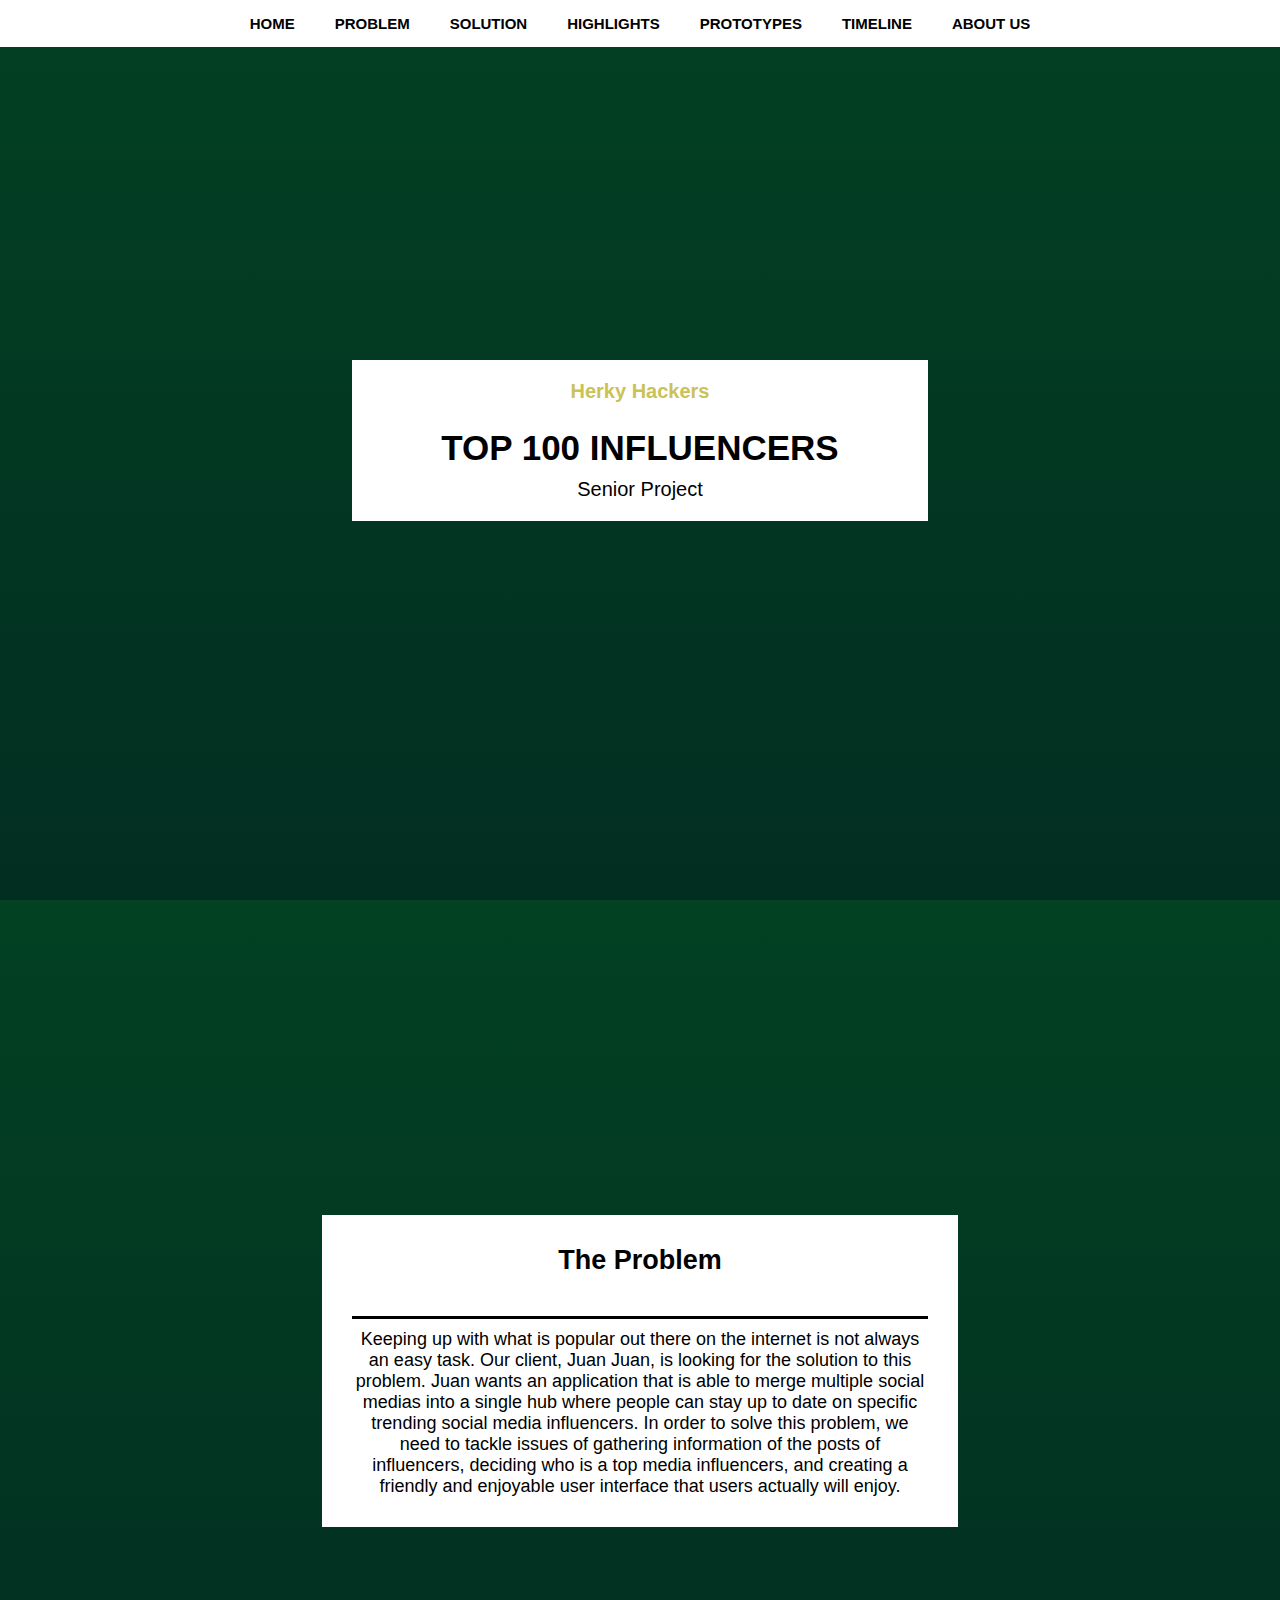
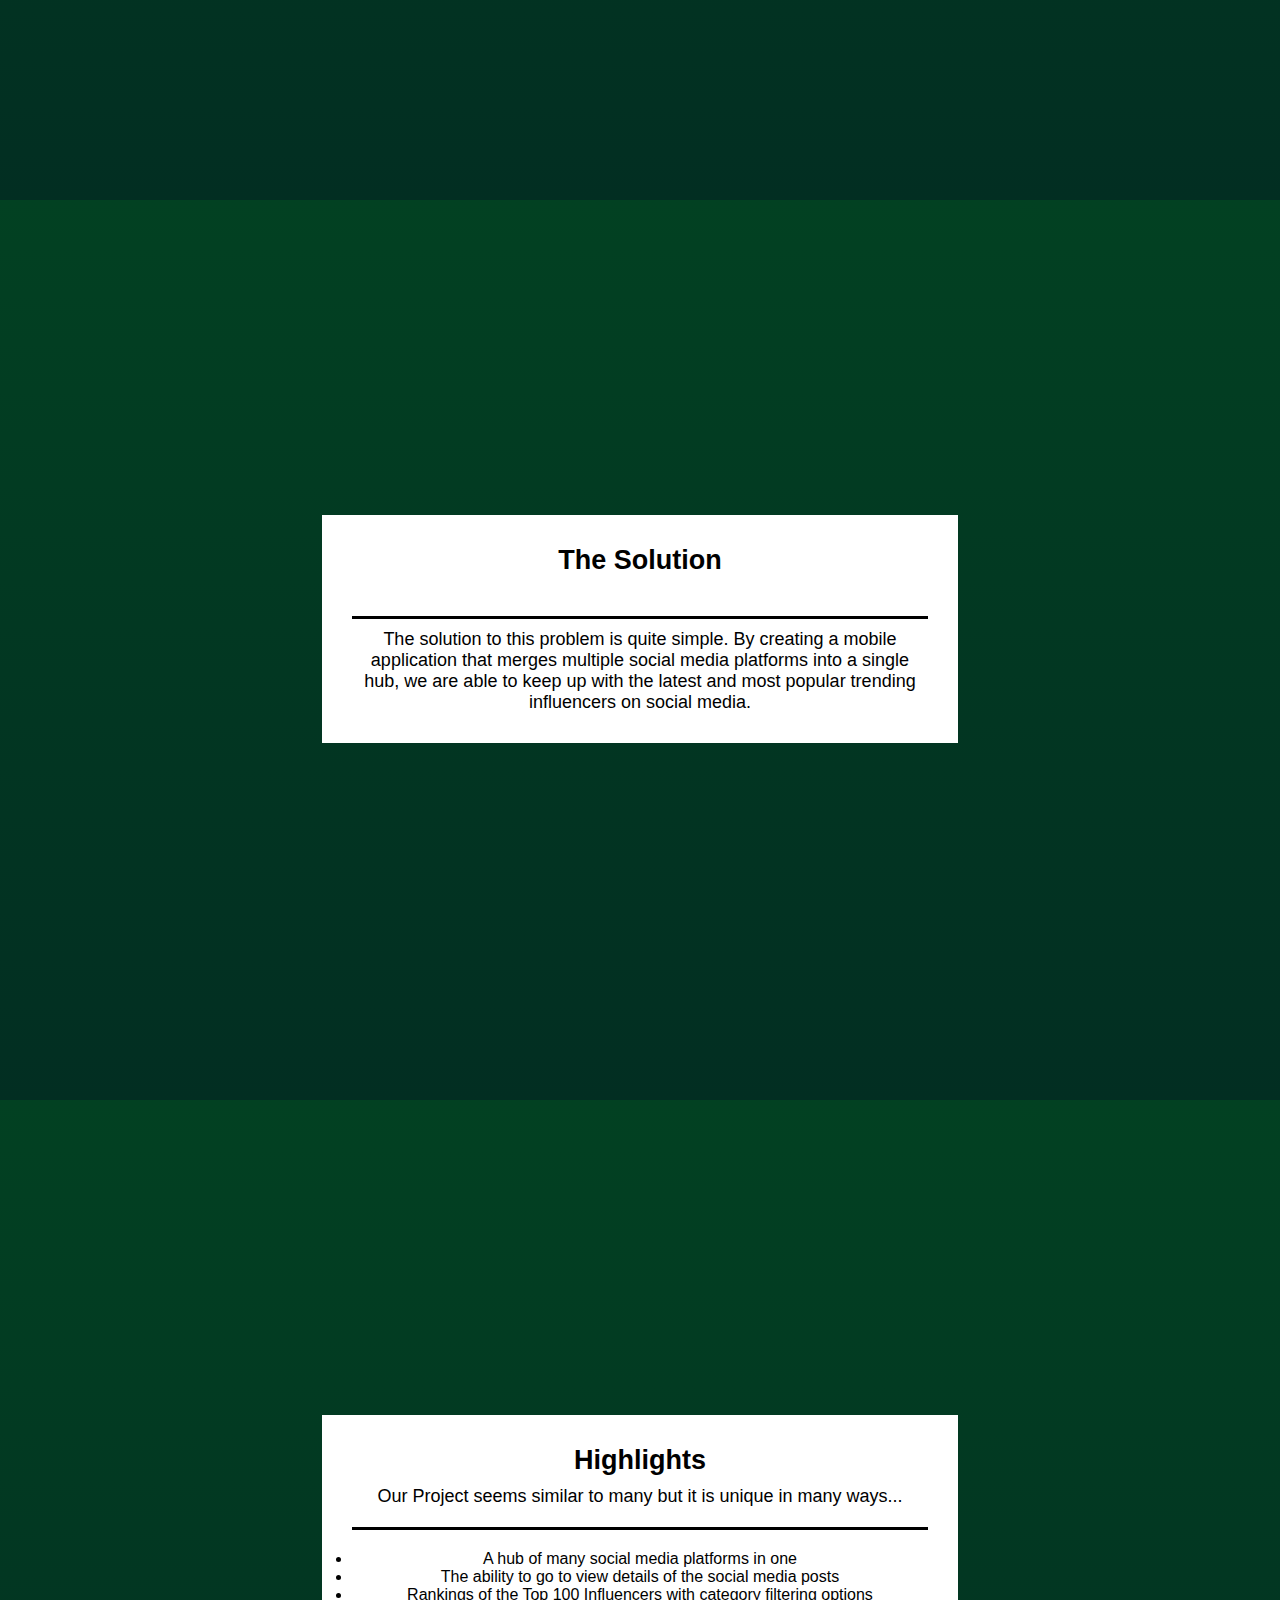
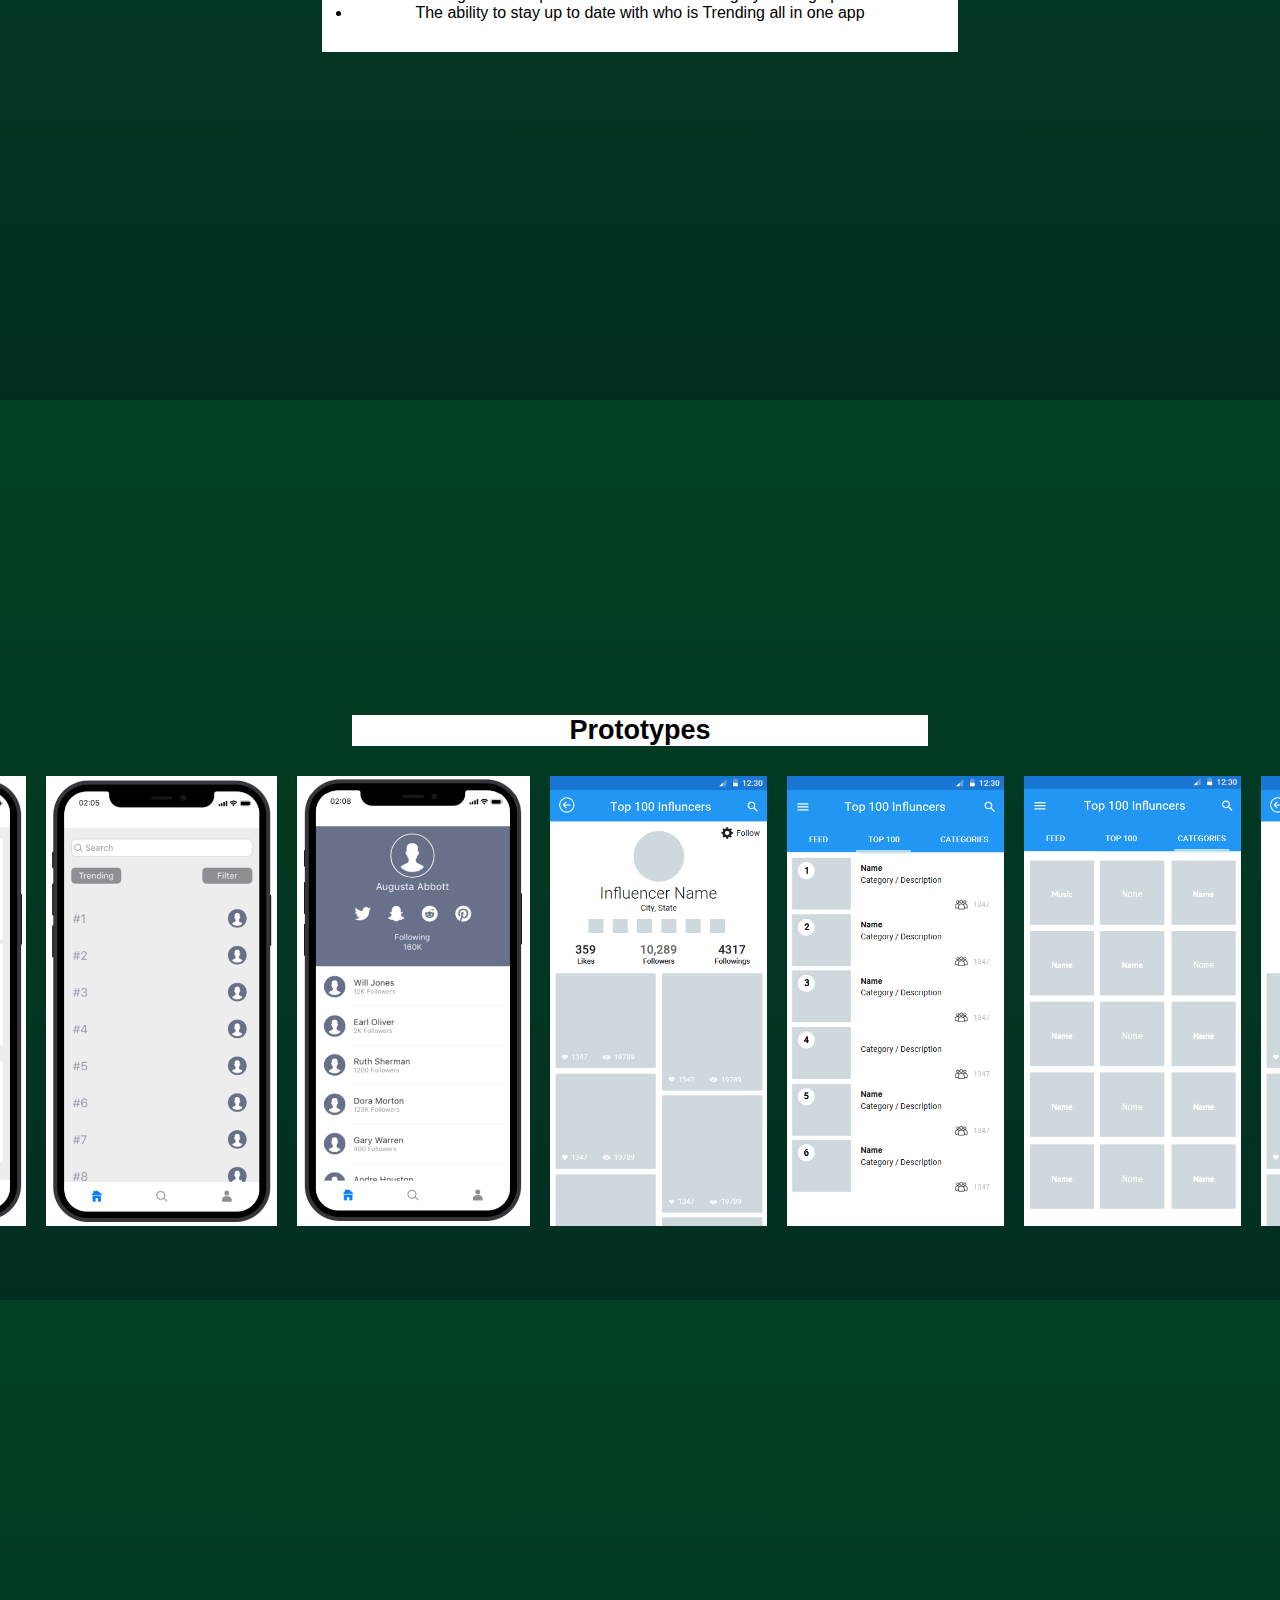
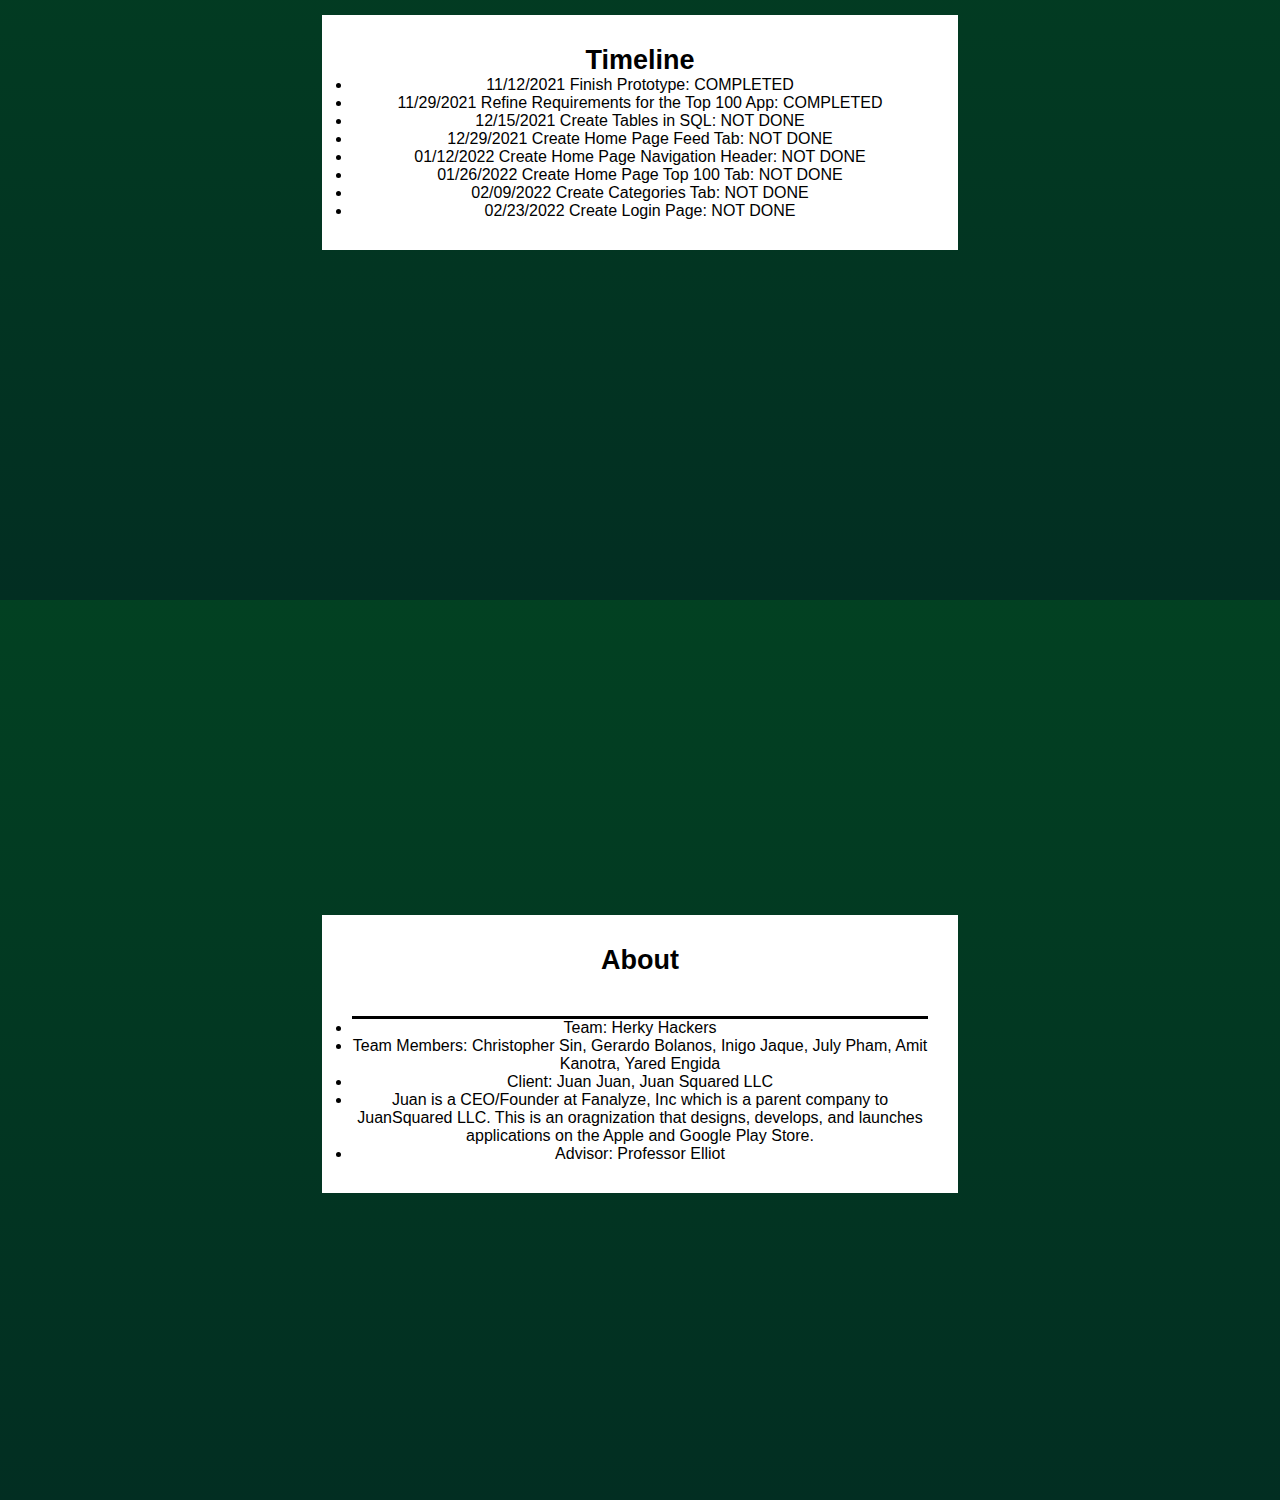
<file: index.html>
<!DOCTYPE html>
<html lang="en">
<head>
    <meta charset="UTF-8">
    <meta http-equiv="X-UA-Compatible" content="IE=edge">
    <meta name="viewport" content="width=device-width, initial-scale=1.0">
    <link rel="icon" href="https://www.sacramento365.com/wp-content/uploads/sites/www.sacramento365.com/images/2018/05/venue-featured-Christina-Chavez-1525385083.png"> <!-- Name and Icon on the Tab of browser -->
    <link rel="preconnect" href="https://fonts.gstatic.com">
    <link href="https://fonts.googleapis.com/css2?family=Oswald&display=swap" rel="stylesheet">
    <link rel="stylesheet" href="https://cdnjs.cloudflare.com/ajax/libs/font-awesome/4.7.0/css/font-awesome.min.css">
    <link rel="stylesheet" href="style.css">
    <title>Top 100 Influencers</title>
</head>
<body>
    <header>
        <nav>
            <ul class = "navbar">
                <li><a href="#home">HOME</a></li>
                <li><a href="#problem">PROBLEM</a></li>
                <li><a href="#solution">SOLUTION</a></li>
                <li><a href="#highlights">HIGHLIGHTS</a></li>
                <li><a href="#prototypes">PROTOTYPES</a></li>
                <li><a href="#timeline">TIMELINE</a></li>
                <li><a href="#about">ABOUT US</a></li>
            </ul>
        </nav>
    </header>

    <section class = "fwh-slide page-home" id = "home">
        <div class = "page1">
                <ul class = "home">
                    <li id = "group-name">Herky Hackers</li>
                    <li id = "title">TOP 100 INFLUENCERS</li>
                    <li id = "subtitle">Senior Project</li>
                </ul>
            </div>
        </div>
    </section>

    <section class = "fwh-slide page-problem" id = "problem">
        <div class = "page2">
            <ul class = "problem">
                <li id = "title">The Problem</li>
                <li id = "desc">
                    Keeping up with what is popular out there on the internet is not always an easy task. 
                    Our client, Juan Juan, is looking for the solution to this problem. 
                    Juan wants an application that is able to merge multiple social medias into a single hub where people can stay up to date on specific trending social media influencers. 
                    In order to solve this problem, we need to tackle issues of gathering information of the posts of influencers, deciding who is a top media influencers, and creating a friendly and enjoyable user interface that users actually will enjoy.
                </li>
            </ul>
        </div>
    </section>

    <section class = "fwh-slide page-solution" id = "solution">
        <div class = "page3">
            <ul class = "solution">
                <li id = "title">The Solution</li>
                <li id = "desc">
                    The solution to this problem is quite simple. 
                    By creating a mobile application that merges multiple social media platforms into a single hub, we are able to keep up with the latest and most popular trending influencers on social media. 

                </li>
            </ul>
        </div>
    </section>

    <section class = "fwh-slide page-highlights" id = "highlights">
        <div class = "page4">
            <ul class = "highlights">
                <li id = "title">Highlights</li>
                <li id = "desc">Our Project seems similar to many but it is unique in many ways...</li>
                <li id = "fbullet">A hub of many social media platforms in one</li>
                <li id = "bullet">The ability to go to view details of the social media posts</li>
                <li id = "bullet">Rankings of the Top 100 Influencers with category filtering options</li>
                <li id = "bullet">The ability to stay up to date with who is Trending all in one app</li>
            </ul>
        </div>
    </section>

    <section class = "fwh-slide page-prototypes" id = "prototypes">
        <div class = "page5">
            <p>Prototypes</p>
            <ul class = "prototypes">
                <li><img class = "resize" src="Images/Feed-Prototype1.png" alt=""></li>
                <li><img class = "resize" src="Images/Top100-Prototype1.png" alt=""></li>
                <li><img class = "resize" src="Images/Profile-Prototype1.png" alt=""></li>
                <li><img class = "resize" src="Images/Profile-Prototype2.png" alt=""></li>
                <li><img class = "resize" src="Images/Top100-Prototype2.png" alt=""></li>
                <li><img class = "resize" src="Images/Categories-Prototype2.png" alt=""></li>
                <li><img class = "resize" src="Images/Profile-Prototype2.png" alt=""></li>
            </ul>
        </div>
    </section>
    
    <section class = "fwh-slide page-timeline" id = "timeline">
        <div class = "page6">
            <ul class = "timeline">
                <li id = "title">Timeline</li>
                <li>11/12/2021 Finish Prototype: COMPLETED</li>
                <li>11/29/2021 Refine Requirements for the Top 100 App: COMPLETED</li>
                <li>12/15/2021 Create Tables in SQL: NOT DONE</li>
                <li>12/29/2021 Create Home Page Feed Tab: NOT DONE</li>
                <li>01/12/2022 Create Home Page Navigation Header: NOT DONE</li>
                <li>01/26/2022 Create Home Page Top 100 Tab: NOT DONE</li>
                <li>02/09/2022 Create Categories Tab: NOT DONE</li>
                <li>02/23/2022 Create Login Page: NOT DONE</li>
            </ul>
        </div>
    </section>

    <section class = "fwh-slide page-about" id = "about">
        <div class = "page7">
            <ul class = "about">
                <li id = "title">About</li>
                <li>Team: Herky Hackers</li>
                <li>Team Members: Christopher Sin, Gerardo Bolanos, Inigo Jaque, July Pham, Amit Kanotra, Yared Engida</li>
                <li>Client: Juan Juan, Juan Squared LLC</li>
                <li>Juan is a CEO/Founder at Fanalyze, Inc which is a parent company to JuanSquared LLC. 
                    This is an oragnization that designs, develops, and launches applications on the Apple and Google Play Store.</li>
                <li>Advisor: Professor Elliot</li>
            </ul>
        </div>
    </section>
</body>
</html>
</file>
<file: style.css>
body {
    margin: 0 auto;
}

nav {
    width: 100vw;
    position: fixed;
    z-index: 15;
}

nav .navbar {
    margin: 0;
    padding: 0;

    display: flex;
    position: relative;

    background: white;
    border-top: 15px solid white;
    border-bottom: 15px solid white;

    justify-content: center;
    align-items: center;
    text-align: center;
}

nav .navbar li {
    margin-left: 20px;
    margin-right: 20px;
    list-style: none;

    font-family: -apple-system, BlinkMacSystemFont, 'Segoe UI', Roboto, Oxygen, Ubuntu, Cantarell, 'Open Sans', 'Helvetica Neue', sans-serif;
    font-size: 15px;
    font-weight: 700;
}

nav .navbar li a {
    text-decoration: none;
    color: black;
}

nav .navbar li a:hover {
    color: #cbc256;
}

.fwh-slide {
    height: 100vh;
    width: 100%;
    box-sizing: border-box;
}

.page-home {
    margin: 0 auto;
    padding: 0;

    background: linear-gradient(to top,  #022e22, #024122);
}

.page1 {
    margin: 0 auto;
    top: 40vh;

    display: flex;
    position: relative;

    justify-content: center;
    align-items: center;
    text-align: center;
}

.page1 .home {
    margin: 0 auto;
    position: relative;
    padding: 0;

    list-style: none;
    justify-content: center;
    align-items: center;
    text-align: center;

    font-family: -apple-system, BlinkMacSystemFont, 'Segoe UI', Roboto, Oxygen, Ubuntu, Cantarell, 'Open Sans', 'Helvetica Neue', sans-serif;
    font-weight: 700;

    padding-top: 20px;
    padding-bottom: 20px;
    padding-left: 7vw;
    padding-right: 7vw;

    background: white;
}

.page1 .home #group-name {
    color: #cbc256;
    font-size: 20px;

    padding-bottom: 25px;
}

.page1 .home #title {
    color: black;
    font-size: 35px;

    padding-bottom: 10px;
}

.page1 .home #subtitle {
    color: black;
    font-size: 20px;
    font-weight: 500;
}

.page-problem {
    margin: 0 auto;
    padding: 0;

    display: flex;
    position: relative;

    font-family: -apple-system, BlinkMacSystemFont, 'Segoe UI', Roboto, Oxygen, Ubuntu, Cantarell, 'Open Sans', 'Helvetica Neue', sans-serif;
    background: linear-gradient(to top,  #022e22, #024122);
}

.page-problem::before {
    content: '';
    background-image: url("https://www.csus.edu/newcsus2019-global-assets/_internal/images/comb-pattern-1.svg");
    transform: scaleX(-1);
    background-repeat: no-repeat;
    background-position-x: 150px;
    background-position-y: 78%;
    position: absolute;
    top: 0px;
    right: 0px;
    bottom: 0px;
    left: 0px;
    /*left: 150px;*/
    -webkit-background-size: cover;
    background-size: cover;
    opacity: 0.3;
}

.page2 {
    margin: 0 auto;
    padding: 0;
    top: 35vh;

    position: relative;
}

.page2 .problem {
    margin: 0 auto;
    padding: 0;
    width: 45vw;
    

    justify-content: center;
    align-items: center;
    text-align: center;

    color: black;
    background: white;
    padding: 30px;
}

.page2 .problem #title {
    list-style: none;

    font-size: 27px;
    font-weight: 700;

    border-bottom: solid black;
    padding-bottom: 40px;
}

.page2 .problem #desc {
    list-style: none;

    font-size: 18px;

    padding-top: 10px;
}

.page-solution {
    margin: 0 auto;
    padding: 0;

    font-family: -apple-system, BlinkMacSystemFont, 'Segoe UI', Roboto, Oxygen, Ubuntu, Cantarell, 'Open Sans', 'Helvetica Neue', sans-serif;
    background: linear-gradient(to top,  #022e22, #024122);
}

.page3 {
    margin: 0 auto;
    padding: 0;
    top: 35vh;

    position: relative;
}

.page3 .solution {
    margin: 0 auto;
    padding: 0;
    width: 45vw;
    

    justify-content: center;
    align-items: center;
    text-align: center;

    color: black;
    background: white;
    padding: 30px;
}

.page3 .solution #title {
    list-style: none;

    font-size: 27px;
    font-weight: 700;

    border-bottom: solid black;
    padding-bottom: 40px;
}

.page3 .solution #desc {
    list-style: none;

    font-size: 18px;

    padding-top: 10px;
}

.page-highlights {
    margin: 0 auto;
    padding: 0;

    display: flex;
    position: relative;

    font-family: -apple-system, BlinkMacSystemFont, 'Segoe UI', Roboto, Oxygen, Ubuntu, Cantarell, 'Open Sans', 'Helvetica Neue', sans-serif;
    background: linear-gradient(to top,  #022e22, #024122);
}

.page-highlights::before {
    content: '';
    background-image: url("https://www.csus.edu/newcsus2019-global-assets/_internal/images/comb-pattern-1.svg");
    transform: scaleX(-1);
    background-repeat: no-repeat;
    background-position-x: 150px;
    background-position-y: 78%;
    position: absolute;
    top: 0px;
    right: 0px;
    bottom: 0px;
    left: 0px;
    /*left: 150px;*/
    -webkit-background-size: cover;
    background-size: cover;
    opacity: 0.3;
}

.page4 {
    margin: 0 auto;
    padding: 0;
    top: 45vh;

}

.page4 .highlights {
    margin: 0 auto;
    padding: 0;
    width: 45vw;
    position: relative;
    top: 35vh;

    justify-content: center;
    align-items: center;
    text-align: center;

    color: black;
    background: white;
    padding: 30px;
}

.page4 .highlights #title {
    list-style: none;

    font-size: 27px;
    font-weight: 700;
}

.page4 .highlights #desc {
    list-style: none;

    font-size: 18px;
    border-bottom: solid black;
    padding-bottom: 20px;
    padding-top: 10px;
}

.page4 .highlights #fbullet {
    padding-top: 20px;
}

.page-prototypes {
    margin: 0 auto;
    padding: 0;

    font-family: -apple-system, BlinkMacSystemFont, 'Segoe UI', Roboto, Oxygen, Ubuntu, Cantarell, 'Open Sans', 'Helvetica Neue', sans-serif;
    background: linear-gradient(to top,  #022e22, #024122);
}

.page5 {
    margin: 0 auto;
    padding: 0;
    top: 35vh;

    position: relative;
}

.page5 p {
    margin: 0 auto;
    width: 45vw;
    padding: 0;
    font-size: 27px;
    font-weight: 700;
    background: white;
    justify-content: center;
    text-align: center;
}

.page5 .prototypes {
    margin: 0 auto;
    padding: 0;
    width: 45vw;
    
    display: flex;
    list-style: none;

    justify-content: center;
    align-items: center;
    text-align: center;

    color: black;
    padding: 30px;
}

.resize {
    height: 50vh;
}

.page5 .prototypes li{
    list-style: none;
    padding-left: 10px;
    padding-right: 10px;
}


.page-timeline{
    margin: 0 auto;
    padding: 0;

    display: flex;
    position: relative;

    font-family: -apple-system, BlinkMacSystemFont, 'Segoe UI', Roboto, Oxygen, Ubuntu, Cantarell, 'Open Sans', 'Helvetica Neue', sans-serif;
    background: linear-gradient(to top,  #022e22, #024122);
}

.page-timeline::before {
    content: '';
    background-image: url("https://www.csus.edu/newcsus2019-global-assets/_internal/images/comb-pattern-1.svg");
    transform: scaleX(-1);
    background-repeat: no-repeat;
    background-position-x: 150px;
    background-position-y: 78%;
    position: absolute;
    top: 0px;
    right: 0px;
    bottom: 0px;
    left: 0px;
    /*left: 150px;*/
    -webkit-background-size: cover;
    background-size: cover;
    opacity: 0.3;
}

.page6 {
    margin: 0 auto;
    padding: 0;
    top: 45vh;

}

.page6 .timeline {
    margin: 0 auto;
    padding: 0;
    width: 45vw;
    position: relative;
    top: 35vh;

    justify-content: center;
    align-items: center;
    text-align: center;

    color: black;
    background: white;
    padding: 30px;
}

.page6 .timeline #title {
    list-style: none;

    font-size: 27px;
    font-weight: 700;
}

.page6 .timeline #desc {
    list-style: none;

    font-size: 18px;
    border-bottom: solid black;
    padding-bottom: 20px;
    padding-top: 10px;
}

.page-about {
    margin: 0 auto;
    padding: 0;

    font-family: -apple-system, BlinkMacSystemFont, 'Segoe UI', Roboto, Oxygen, Ubuntu, Cantarell, 'Open Sans', 'Helvetica Neue', sans-serif;
    background: linear-gradient(to top,  #022e22, #024122);
}

.page7 {
    margin: 0 auto;
    padding: 0;
    top: 35vh;

    position: relative;
}

.page7 .about{
    margin: 0 auto;
    padding: 0;
    width: 45vw;
    

    justify-content: center;
    align-items: center;
    text-align: center;

    color: black;
    background: white;
    padding: 30px;
}

.page7 .about #title {
    list-style: none;

    font-size: 27px;
    font-weight: 700;

    border-bottom: solid black;
    padding-bottom: 40px;
}

.page7 .about #desc {
    list-style: none;

    font-size: 18px;

    padding-top: 10px;
}
</file>
